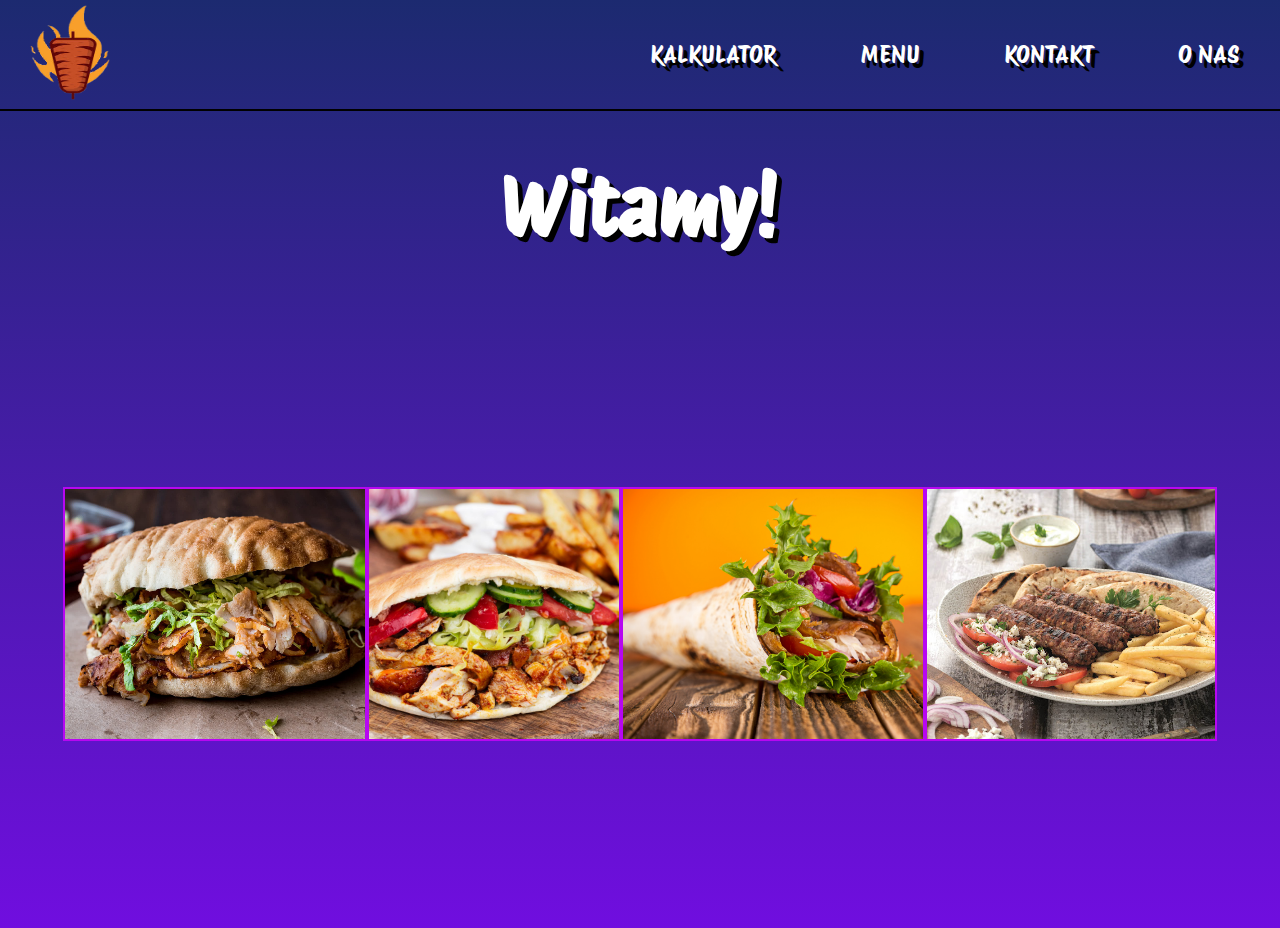
<file: index.html>
<!DOCTYPE html>
<html lang="en">
<head>
    <meta charset="UTF-8">
    <meta name="viewport" content="width=device-width, initial-scale=1.0">
    <link rel="icon" href="kebab_icon.png">
    <link rel="stylesheet" href="style.css">
    <link rel="preconnect" href="https://fonts.googleapis.com">
    <link rel="preconnect" href="https://fonts.gstatic.com" crossorigin>
    <link href="https://fonts.googleapis.com/css2?family=Protest+Riot&display=swap" rel="stylesheet">
    <title>Kebab Station</title>
</head>
<body>
    <div class="banner" role="banner">
    
    <div class="nav-bar" role="navigation">
        <a href="index.html" class="main-page"><img class="logo_kebab" src="kebab.png" alt="Logotyp firmy przedstawiający kebaba z płomieniami w tle"></a>
            <ul>
            <li><a href="calculator.html">KALKULATOR</a></li>
            <li><a href="menu.html">MENU</a></li>
            <li><a href="contact.html">KONTAKT</a></li>
            <li><a href="about.html">O NAS</a></li>
            </ul>
        </div>
    
    </div>
    <div class="content" role="contentinfo">
        <h1>Witamy!</h1>
    
    </div>
    <div class="pictures" role="img">
        <img src="kebab_bulka.jpg" alt="Zdjęcie przedstawiające kebaba w bułce" class="kebsy">
        <img src="kebab_pita.jpg" alt="Zdjęcie przedstawiające kebaba w bułce typu pita" class="kebsy">
        <img src="kebab_rollo.png" alt="Zdjęcie przedstawiające kebaba w tortilli" class="kebsy">
        <img src="kebab_talerz.jpg" alt="Zdjęcie przedstawiające kebaba podanego na talerzu" class="kebsy">
    </div>
</body>
</html>
</file>
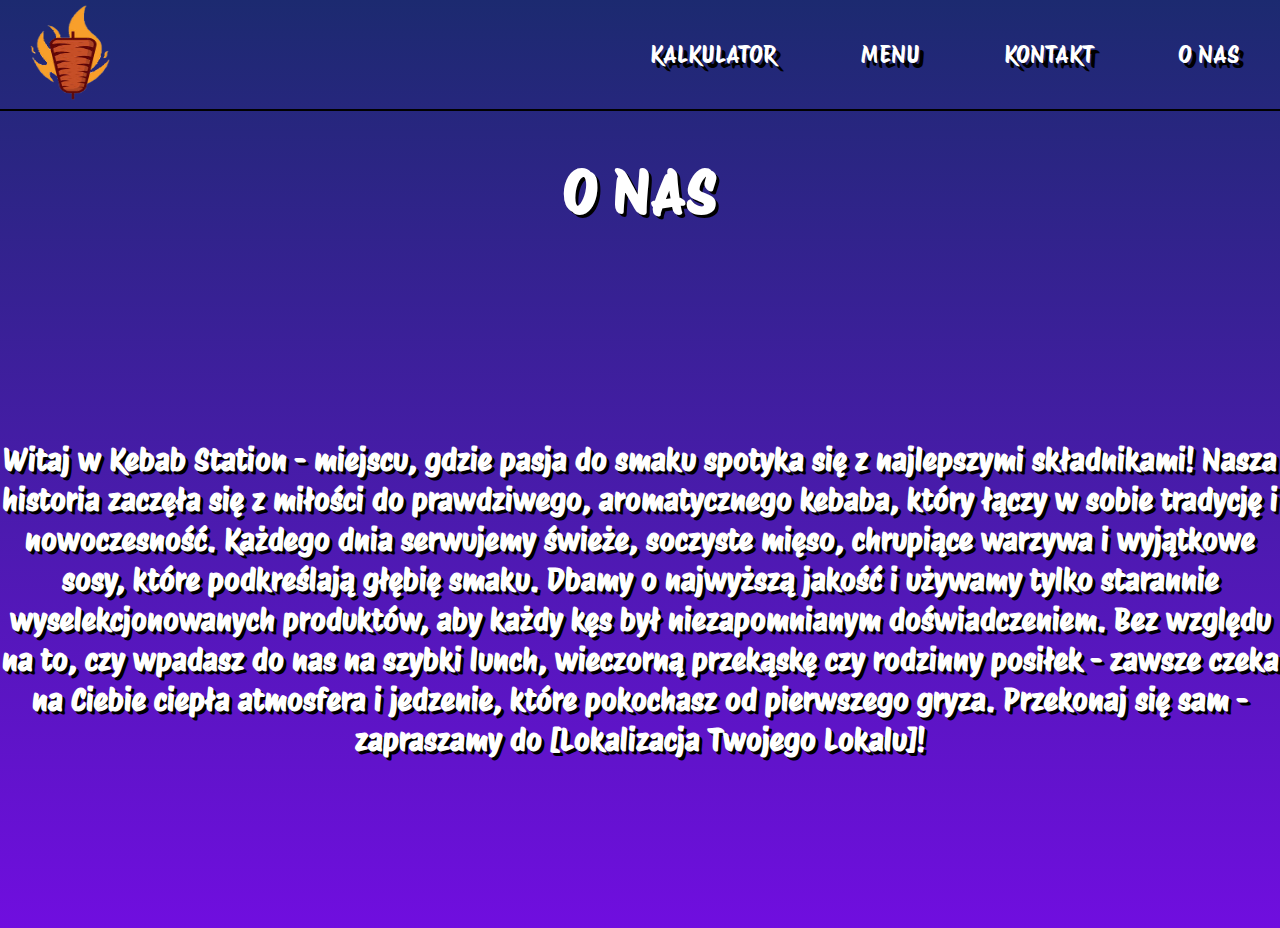
<file: about.html>
<!DOCTYPE html>
<html lang="en">
<head>
    <meta charset="UTF-8">
    <meta name="viewport" content="width=device-width, initial-scale=1.0">
    <link rel="stylesheet" href="style.css">
    <link rel="icon" href="kebab_icon.png">
    <link rel="preconnect" href="https://fonts.googleapis.com">
    <link rel="preconnect" href="https://fonts.gstatic.com" crossorigin>
    <link href="https://fonts.googleapis.com/css2?family=Protest+Riot&display=swap" rel="stylesheet">
    <title>Kebab Station</title>
</head>
<body>
    <div class="banner" role="banner">
    
    <div class="nav-bar" role="nav-bar">
        <a href="index.html" class="main-page"><img class="logo_kebab" src="kebab.png" alt="Logo_kebab"></a>
            <ul>
            <li><a href="calculator.html">KALKULATOR</a></li>
            <li><a href="menu.html">MENU</a></li>
            <li><a href="contact.html">KONTAKT</a></li>
            <li><a href="about.html">O NAS</a></li>
            </ul>
        </div>
        </div>

                <div class="title-about" role="title-about">
                <h1 class="h1-about">O nas</h1>
                </div>
        <div class="content-about" role="content-about">
            <p class="p-about">
                Witaj w Kebab Station - miejscu, gdzie pasja do smaku spotyka się z najlepszymi składnikami! Nasza historia zaczęła się z miłości do prawdziwego, aromatycznego kebaba, który łączy w sobie tradycję i nowoczesność.
Każdego dnia serwujemy świeże, soczyste mięso, chrupiące warzywa i wyjątkowe sosy, które podkreślają głębię smaku. Dbamy o najwyższą jakość i używamy tylko starannie wyselekcjonowanych produktów, aby każdy kęs był niezapomnianym doświadczeniem.
Bez względu na to, czy wpadasz do nas na szybki lunch, wieczorną przekąskę czy rodzinny posiłek - zawsze czeka na Ciebie ciepła atmosfera i jedzenie, które pokochasz od pierwszego gryza.
Przekonaj się sam - zapraszamy do [Lokalizacja Twojego Lokalu]!
            </p>
        </div>

</body>
</html>
</file>
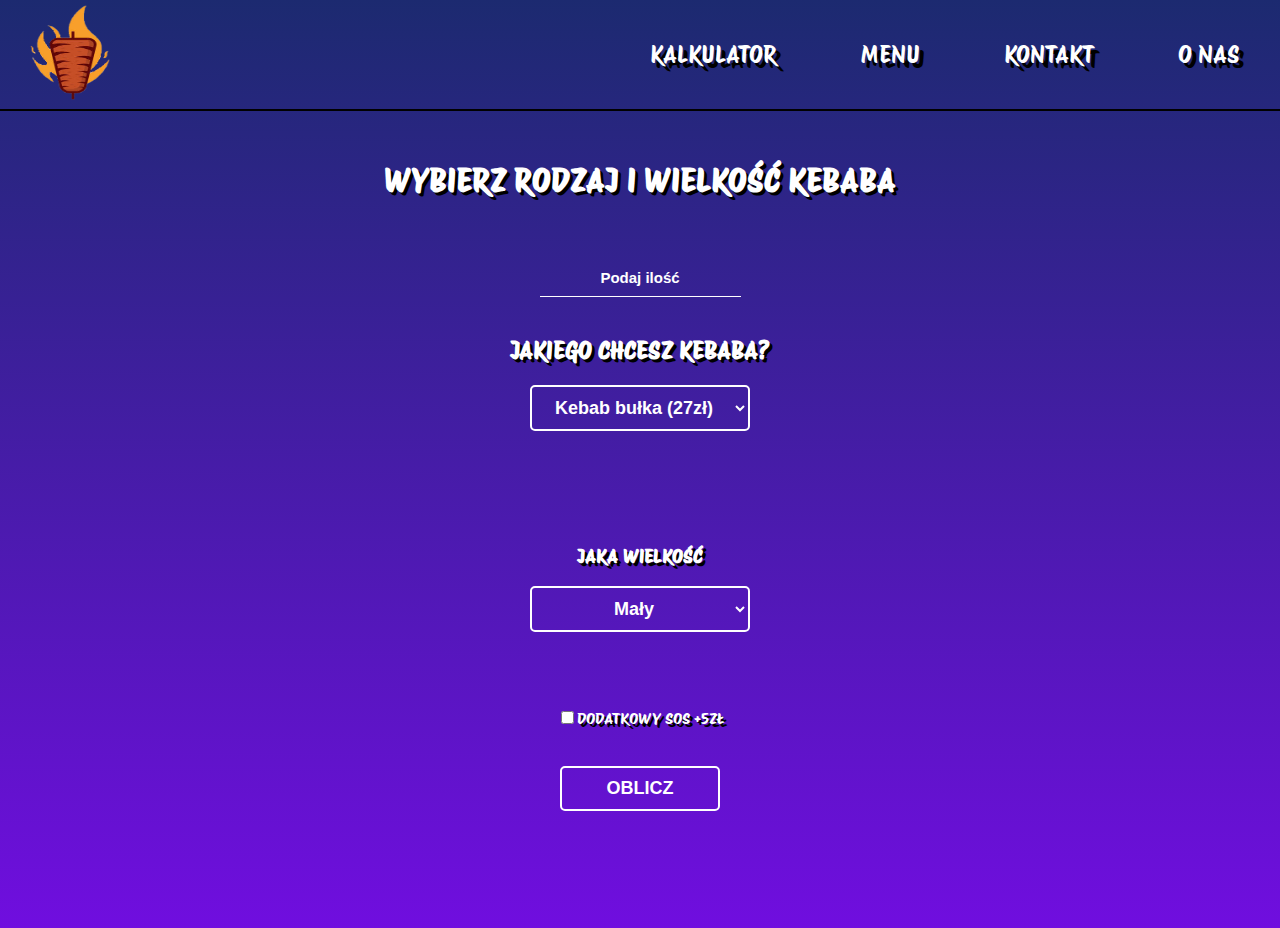
<file: calculator.html>
<!DOCTYPE html>
<html lang="en">
<head>
    <meta charset="UTF-8">
    <meta name="viewport" content="width=device-width, initial-scale=1.0">
    <link rel="stylesheet" href="style.css">
    <link rel="icon" href="kebab_icon.png">
    <link rel="preconnect" href="https://fonts.googleapis.com">
    <link rel="preconnect" href="https://fonts.gstatic.com" crossorigin>
    <link href="https://fonts.googleapis.com/css2?family=Protest+Riot&display=swap" rel="stylesheet">
    <script src="script.js"></script>
    <title>Kebab Station</title>
</head>
<body>
    <div class="banner" role="banner">
    
    <div class="nav-bar" role="nav-bar">
        <a href="index.html" class="main-page"><img class="logo_kebab" src="kebab.png" alt="Logo_kebab"></a>
            <ul>
            <li><a href="calculator.html">KALKULATOR</a></li>
            <li><a href="menu.html">MENU</a></li>
            <li><a href="contact.html">KONTAKT</a></li>
            <li><a href="about.html">O NAS</a></li>
            </ul>
        </div>
    </div>
    <div class="content-calc" role="content-calc">
        <div class="calc-box">
        <h1>Wybierz rodzaj i wielkość kebaba</h1>
        <br><br>
        <label for="ilosc" class="sr-only">Podaj ilość</label>
        <input type="text" id="ilosc" class="calc-input" placeholder="Podaj ilość"><br><br>
        <h2> Jakiego chcesz kebaba? </h2>
        <label for="wybor" class="sr-only">Rodzaj kebaba</label>
	        <select id="wybor" class="select-box">
	        <option value="p1">Kebab bułka (27zł)</option>
	        <option value="p2">Kebab pita (25zł)</option>
	        <option value="p3">Kebab rollo (23zł)</option>
	        <option value="p4">Kebab talerz (41zł)</option>
	        </select>
            <br><br><br><br><br><br>
	    <h3> Jaka wielkość </h3>
        <label for="wybor2" class="sr-only">Wybierz rozmiar</label>
	        <select id="wybor2" class="select-box">
	        <option value="w1">Mały</option>
	        <option value="w2">Średni +7zł</option>
	        <option value="w3">Duży (+10zł)</option>
	        </select>
            <br><br><br><br><br>
            <label for="tak" class="sr-only">Dodatkowy sos +5zl</label>
	    <input type="checkbox" id="tak">Dodatkowy sos +5zł<br><br><br>
	    <button onClick="pizza()" class="calc-button"> OBLICZ</button>
        <br><br>
        <p id="wynik" class="calc-result"></p>
    </div>    
    </div>
</body>
</html>
</file>
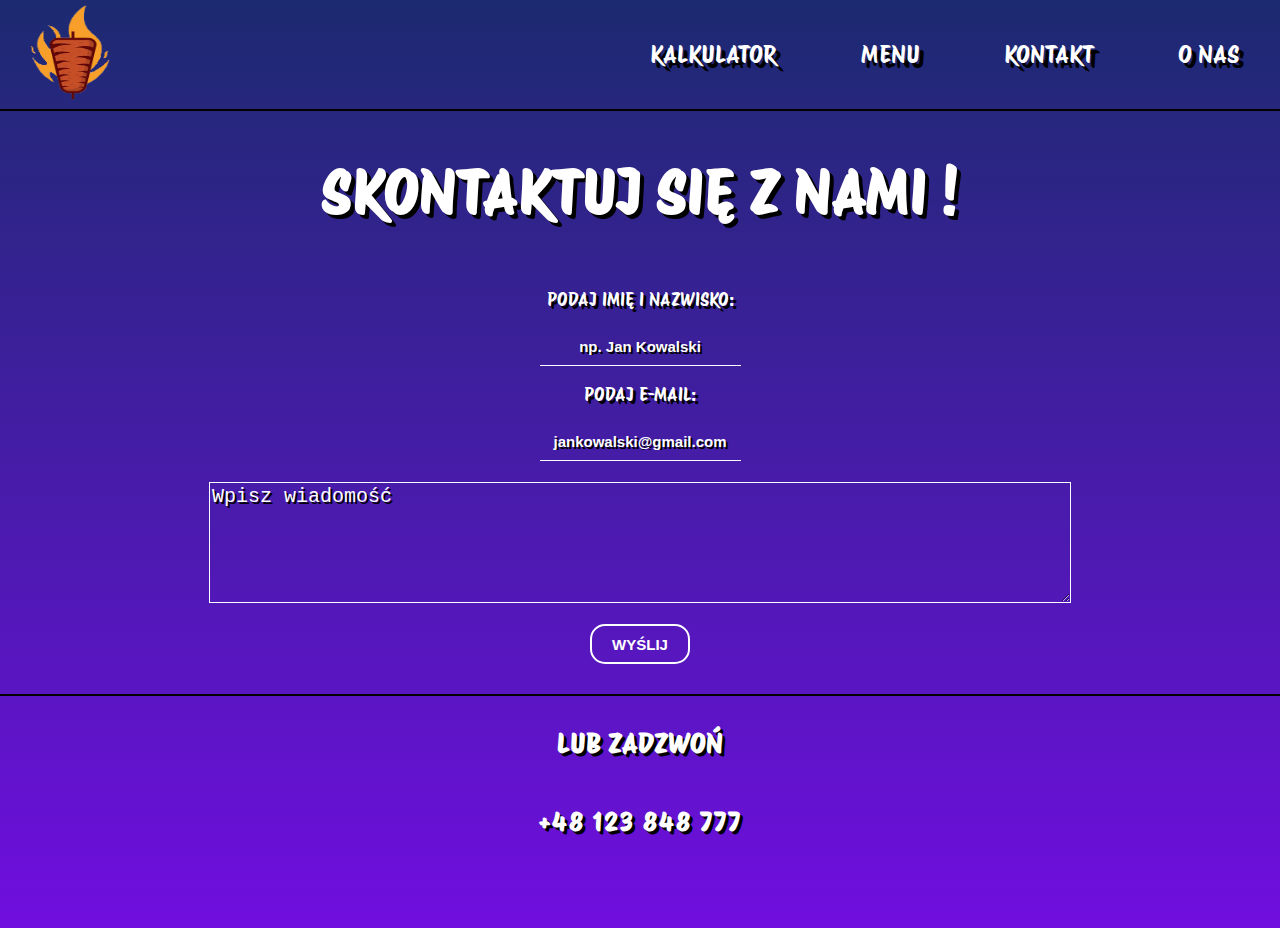
<file: contact.html>
<!DOCTYPE html>
<html lang="en">
<head>
    <meta charset="UTF-8">
    <meta name="viewport" content="width=device-width, initial-scale=1.0">
    <link rel="stylesheet" href="style.css">
    <link rel="icon" href="kebab_icon.png">
    <link rel="preconnect" href="https://fonts.googleapis.com">
    <link rel="preconnect" href="https://fonts.gstatic.com" crossorigin>
    <link href="https://fonts.googleapis.com/css2?family=Protest+Riot&display=swap" rel="stylesheet">
    <title>Kebab Station</title>
</head>
<body>
    <div class="banner" role="banner">
    
    <div class="nav-bar" role="nav-bar">
        <a href="index.html" class="main-page"><img class="logo_kebab" src="kebab.png" alt="Logo_kebab"></a>
            <ul>
            <li><a href="calculator.html">KALKULATOR</a></li>
            <li><a href="menu.html">MENU</a></li>
            <li><a href="contact.html">KONTAKT</a></li>
            <li><a href="about.html">O NAS</a></li>
            </ul>
        </div>
        </div>

            <div class="contact-content" role="contact-content">
                <h1>Skontaktuj się z nami !</h1>
            </div>
            <div class="contact-form" role="contact-form">
                <label for="imie" class="sr-only">Podaj imię i nazwisko</label>
                <p>Podaj imię i nazwisko: </p><input type="text" id="imie" class="contact-input" placeholder="np. Jan Kowalski">
                <label for="mail" class="sr-only">Podaj adres e-mail</label>
                <p>Podaj e-mail: </p><input type="text" id="mail" class="contact-input" placeholder="jankowalski@gmail.com"><br>
                <label for="pole" class="sr-only">Wpisz wiadomość</label>
                <textarea name="" id="pole" cols="70" rows="5" placeholder="Wpisz wiadomość" class="contact-area"></textarea><br>
                <button type="submit" class="contact-button">WYŚLIJ</button><br>
                <hr class="contact-hr">
                <h2 class="contact-contact">Lub zadzwoń</h2>
                <h3 class="contact-number">+48 123 848 777</h3>
            </div>
</body>
</html>
</file>
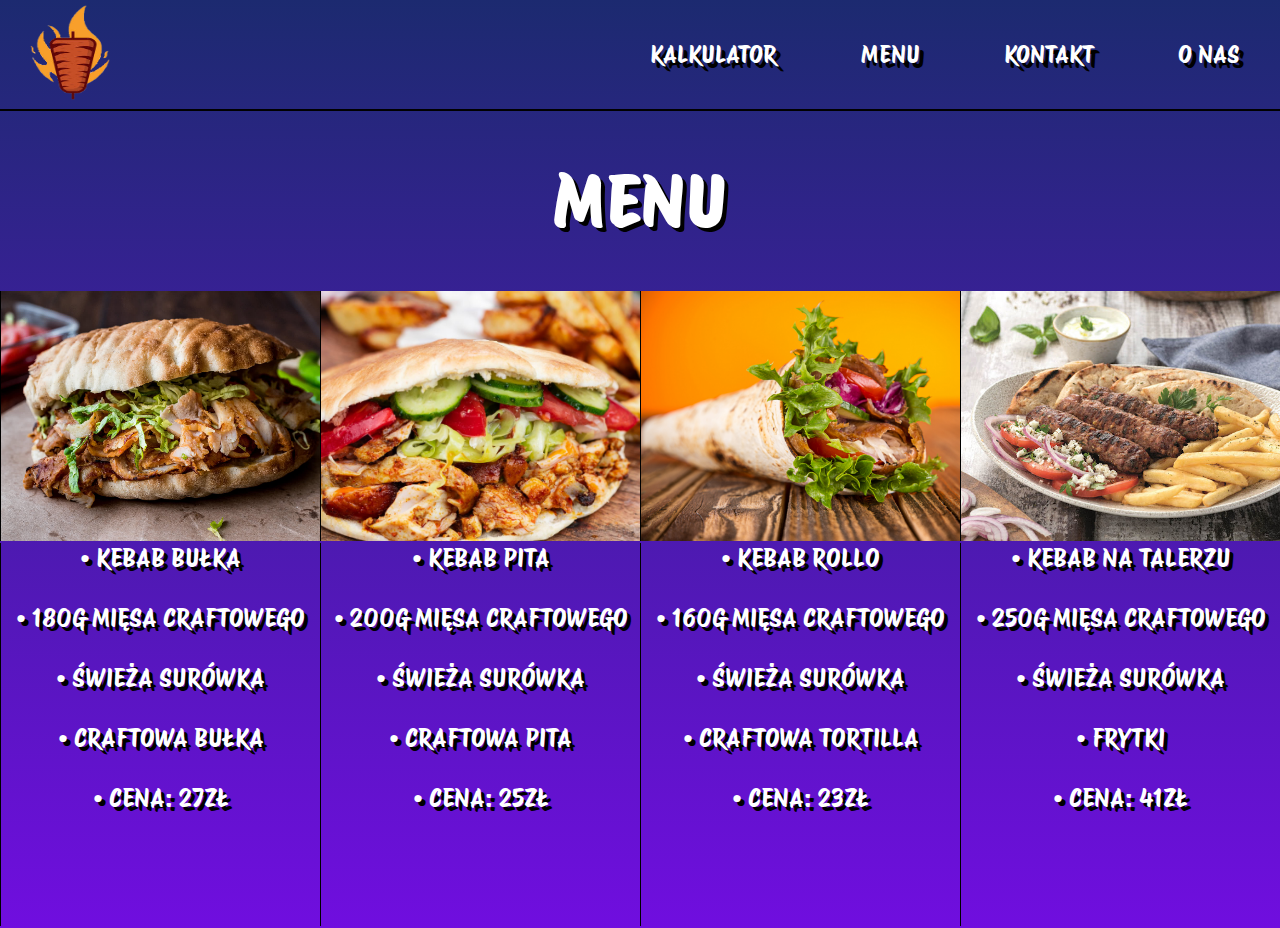
<file: menu.html>
<!DOCTYPE html>
<html lang="en">
<head>
    <meta charset="UTF-8">
    <meta name="viewport" content="width=device-width, initial-scale=1.0">
    <link rel="stylesheet" href="style.css">
    <link rel="icon" href="kebab_icon.png">
    <link rel="preconnect" href="https://fonts.googleapis.com">
    <link rel="preconnect" href="https://fonts.gstatic.com" crossorigin>
    <link href="https://fonts.googleapis.com/css2?family=Protest+Riot&display=swap" rel="stylesheet">
    <title>Kebab Station</title>
</head>
<body>
    <div class="banner" role="banner">
    
    <div class="nav-bar" role="nav-bar">
        <a href="index.html" class="main-page"><img class="logo_kebab" src="kebab.png" alt="Logo_kebab"></a>
            <ul>
            <li><a href="calculator.html">KALKULATOR</a></li>
            <li><a href="menu.html">MENU</a></li>
            <li><a href="contact.html">KONTAKT</a></li>
            <li><a href="about.html">O NAS</a></li>
            </ul>
        </div>
    </div>

        <div class="content-menu" role="content-menu">
            <h1>Menu</h1>
        </div>
        <div class="food1-menu" role="food1-menu">
            <img src="kebab_bulka.jpg" alt="Zdjęcie przedstawiające kebaba w bułce" class="img-menu">
            <img src="kebab_pita.jpg" alt="Zdjęcie przedstawiające kebaba w bułce typu pita" class="img-menu">
            <img src="kebab_rollo.png" alt="Zdjęcie przedstawiające kebaba w tortilli" class="img-menu">
            <img src="kebab_talerz.jpg" alt="Zdjęcie przedstawiające kebaba podanego na talerzu" class="img-menu">
        </div>
        <div class="desc-menu" role="desc-menu">
            <p class="p-menu">
                • Kebab bułka <br><br>
                • 180g mięsa craftowego <br><br>
                • Świeża surówka <br><br>
                • Craftowa bułka <br><br>
                • Cena: 27zł
            </p>
            <p class="p-menu">
                • Kebab pita <br><br>
                • 200g mięsa craftowego <br><br>
                • Świeża surówka <br><br>
                • Craftowa pita <br><br>
                • Cena: 25zł
            </p>
            <p class="p-menu">
                • Kebab rollo <br><br>
                • 160g mięsa craftowego <br><br>
                • Świeża surówka <br><br>
                • Craftowa tortilla <br><br>
                • Cena: 23zł
            </p>
            <p class="p-menu">
                • Kebab na talerzu <br><br>
                • 250g mięsa craftowego <br><br>
                • Świeża surówka <br><br>
                • Frytki <br><br>
                • Cena: 41zł
            </p>
        </div>
</body>
</html>
</file>
<file: style.css>
body{
    padding: 0;
    margin: 0;
    box-sizing: border-box;
    font-family: 'Protest Riot', sans-serif;
    background: rgb(112,14,223);
    background: linear-gradient(0deg, rgba(112,14,223,1) 0%, rgba(28,42,112,1) 100%);
}
/* INDEX.HTML */
.nav-bar{
    width: 100%;
    margin: auto;
    padding: 5px 0;
    display: flex;
    justify-content: space-between;
    align-items: center;
    border-bottom: 2px solid black;
}
.nav-bar ul li{
    list-style: none;
    display: inline-block;
    margin: 0 40px;
    position: relative;
}
.nav-bar ul li a{
    text-decoration: none;
    color: white;
    text-transform: uppercase;
    text-shadow: 5px 5px black;
    font-size: 1.5rem;
}
.nav-bar ul li::after{
    content: '';
    height: 3px;
    width: 0;
    background-color: #700edf;
    position: absolute;
    left: 0;
    bottom: -5px;
    transition: 0.5s;
}
.nav-bar ul li:hover:after{
    width: 100%;
}
.logo_kebab{
    width: 80px;
    height: 95px;
    cursor: pointer;
    margin-left: 30px;
}
.content{
    width: 100%;
    height: 189px;
    text-align: center;
    color: white;
    display: flex;
    justify-content: center;
    align-items: center;
    font-size: 40px;
    text-shadow: 5px 5px black;
}
img.kebsy{
    border: 2px solid #b707f1;
    width: 350px;
    height: 300px;
    object-fit: cover;
}
.pictures{
    height: 508px;
    display: flex;
    justify-content: center;
    align-items: center;
    padding: 60px 300px;
}
/* CALCULATOR.HTML */

.content-calc{
    width: 100%;
    height: 817px;
    display: flex;
    justify-content: center;
    align-items: center;
    text-align: center;
    flex-direction: column;
}
.calc-box{
    color: white;
    text-shadow: 3px 3px black;
    text-transform: uppercase;
    width: 100%;
    margin-bottom: 50px;
    
}
.select-box{
    background-color: transparent;
    color: white;
    width: 220px;
    padding: 10px;
    text-align: center;
    border-radius: 5px;
    font-size: 18px;
    font-weight: bold;
    cursor: pointer;
    border: 2px solid white;
}
.select-box:focus-visible{
    background-color: gray;
}
.select-box:focus-visible{
    outline: 0;
}
.calc-input{
    border: 0;
    color: white;
    text-align: center;
    font-size: 15px;
    font-weight: bold;
    padding: 10px 0;
    background-color: transparent;
    border-bottom: 1px solid white;
}
.calc-input::placeholder{
    color: white;
    font-weight: bold;
}
.calc-input:focus-visible{
    outline: 0;
    
}
.calc-button{
    font-size: 18px;
    font-weight: bold;
    background-color: transparent;
    width: 160px;
    padding: 10px;
    text-align: center;
    text-decoration: none;
    color: white;
    border: 2px solid white;
    border-radius: 5px;
    cursor: pointer;
}
.calc-result{
    font-size: 20px;
    font-weight: bold;
    color: rgb(165, 163, 163);
    text-shadow: 3px 3px black;
}

/* MENU.HTML */

.content-menu{
    width: 100%;
    height: 180px;
    display: flex;
    justify-content: center;
    align-items: center;
    font-size: 35px;
    text-transform: uppercase;
    color: white;
    text-shadow: 4px 4px black;
}
.food1-menu{
    width: auto;
    height: 250px;
    display: flex;
    justify-content: center;
    align-items: center;
}
.img-menu{
    border-left: 1px solid black;
    width: 250px;
    height: 250px;
    object-fit: cover;
    flex: 1 500px;
}
.desc-menu{
    width: 100%;
    height: 387px;
    display: flex;
    justify-content: center;
    align-items: center;
}
.p-menu{
    border-left: 1px solid black;
    font-size: 30px;
    width: 100%;
    height: 383px;
    text-align: center;
    display: flex;
    justify-content: center;
    align-items: center;
    display: block;
    text-transform: uppercase;
    color: white;
    text-shadow: 4px 4px black;
    
}

/* CONTACT.HTML */

.contact-content{
    width: 100%;
    height: 160px;
    font-size: 30px;
    color: white;
    text-shadow: 4px 4px black;
    text-transform: uppercase;
    display: flex;
    justify-content: center;
    align-items: center;
}
.contact-form{
    color: white;
    text-shadow: 3px 3px black;
    font-size: 18px;
    text-transform: uppercase;
    width: 100%;
    height: 657px;
    display: flex;
    align-items: center;
    flex-direction: column;
    
}
.contact-hr{
    border: 1px solid black;
    width: 99.9%;
}
.contact-number{
    font-size: 25px;
    letter-spacing: 2px;
}
.contact-input{
    border: 0;
    color: white;
    text-align: center;
    font-size: 15px;
    font-weight: bold;
    padding: 10px 0;
    background-color: transparent;
    border-bottom: 1px solid white;
}
.contact-input:focus-visible, .contact-area:focus-visible{
    outline: 0;
    
}
.contact-input::placeholder{
    color:white;
    text-shadow: 2px 2px black;
}
.contact-area{
    background-color: transparent;
    border: 1px solid white;
    color: white;
    font-size: 20px;
}
.contact-area::placeholder{
    color: white;
    text-shadow: 2px 2px black;
    font-size: 20px;
}
.contact-button{
    background-color: transparent;
    width: 100px;
    height: 40px;
    padding: 10px 0;
    color: white;
    font-size: 15px;
    font-weight: bold;
    border: 2px solid white;
    border-radius: 15px;
    transition: 0.5s;
}
.contact-button:hover{
    -webkit-box-shadow: 0px 0px 15px 0px rgba(66, 68, 90, 1);
    -moz-box-shadow: 0px 0px 15px 0px rgba(66, 68, 90, 1);
    box-shadow: 0px 0px 15px 0px rgba(66, 68, 90, 1);
    width: 120px;
    height: 50px;
    background-color: rgb(13, 231, 13);

}

/* ABOUT.HTML */

.title-about{
    width: 100%;
    height: 160px;
    color: white;
    text-transform: uppercase;
    text-shadow: 3px 3px black;
    font-size: 30px;
    display: flex;
    justify-content: center;
    align-items: center;
}
.content-about{
    width: 100%;
    height: 657px;
    font-size: 30px;
    line-height: 40px;
    font-weight: bold;
    color: white;
    text-shadow: 3px 3px black;
    display: flex;
    justify-content: center;
    text-align: center;
    align-items: center;
    
}
.sr-only {
    position: absolute;
    width: 1px;
    height: 1px;
    padding: 0;
    margin: -1px;
    overflow: hidden;
    clip: rect(0, 0, 0, 0);
    white-space: nowrap;
    border: 0;
}


/* MEDIA QUERIES */


@media only screen and (max-width: 1400px){
    /* INDEX.HTML */
    img.kebsy{
        width: 300px;
        height: 250px;
    }
}
    /* CALCULATOR.HTML */
    .p-menu{
        font-size: 25px;
    }

@media only screen and (max-width: 1200px){
    /* INDEX.HTML */
    img.kebsy{
        width: 250px;
        height: 200px;
    }
    /* MENU.HTML */
    .img-menu{
        width: 230px;
        height: 230px;
    }
    .p-menu{
        font-size: 20px;
    }
}
@media only screen and (max-width: 1000px){
    /* INDEX.HTML */
    img.kebsy{
        width: 200px;
        height: 150px;
    }
    .nav-bar ul li a{
        font-size: 20px;
    }
    .content{
        font-size: 30px;
    }
    /* MENU.HTML */
    .img-menu{
        width: 230px;
        height: 230px;
    }
    .p-menu{
        font-size: 20px;
    }

}
@media only screen and (max-width: 768px){
    /* INDEX.HTML */
    img.kebsy{
        width: 150px;
        height: 150px;
    }
    .nav-bar ul li a{
        font-size: 20px;
    }
    .content{
        font-size: 25px;
    }
    .nav-bar ul li{
        margin: 0 30px;
    }
    /* CALCULATOR.HTML */
    .calc-box{
        font-size: 13px;
    }
    .select-box{
        font-size: 15px;
    }
    /* MENU.HTML */
    .img-menu{
        width: 180px;
        height: 180px;
    }
    /* CONTACT.HTML */
    .contact-content{
        font-size: 25px;
    }
    .contact-area{
        width: 400px;
        height: 240px;
    }
    /* ABOUT.HTML */
    .title-about{
        font-size: 22px;
    }
    .p-about{
        font-size: 16px;
    }
}
@media only screen and (max-width: 600px){
    /* INDEX.HTML */
    img.kebsy{
        width: 110px;
        height: 110px;
    }
    .logo_kebab{
        width: 40px;
        height: 55px;
    }
    .nav-bar ul li a{
        font-size: 10px;
    }
    .content{
        font-size: 15px;
    }
    .nav-bar ul li{
        margin: 0 10px;
    }
    /* CALCULATOR.HTML */
    .calc-box{
        font-size: 10px;
    }
    .select-box{
        width: 180px;
    }
    .calc-button{
        width: 140px;
    }
    /* MENU.HTML */
    .img-menu{
        width: 80px;
        height: 80px;
    }
    .p-menu{
        font-size: 10px;
    }
    .content-menu{
        font-size: 20px;
    }
    /* CONTACT.HTML */
    .contact-content{
        font-size: 17px;
    }
    /* ABOUT.HTML */
    .title-about{
        font-size: 18px;
    }
    .p-about{
        font-size: 14px;
    }
}
</file>
